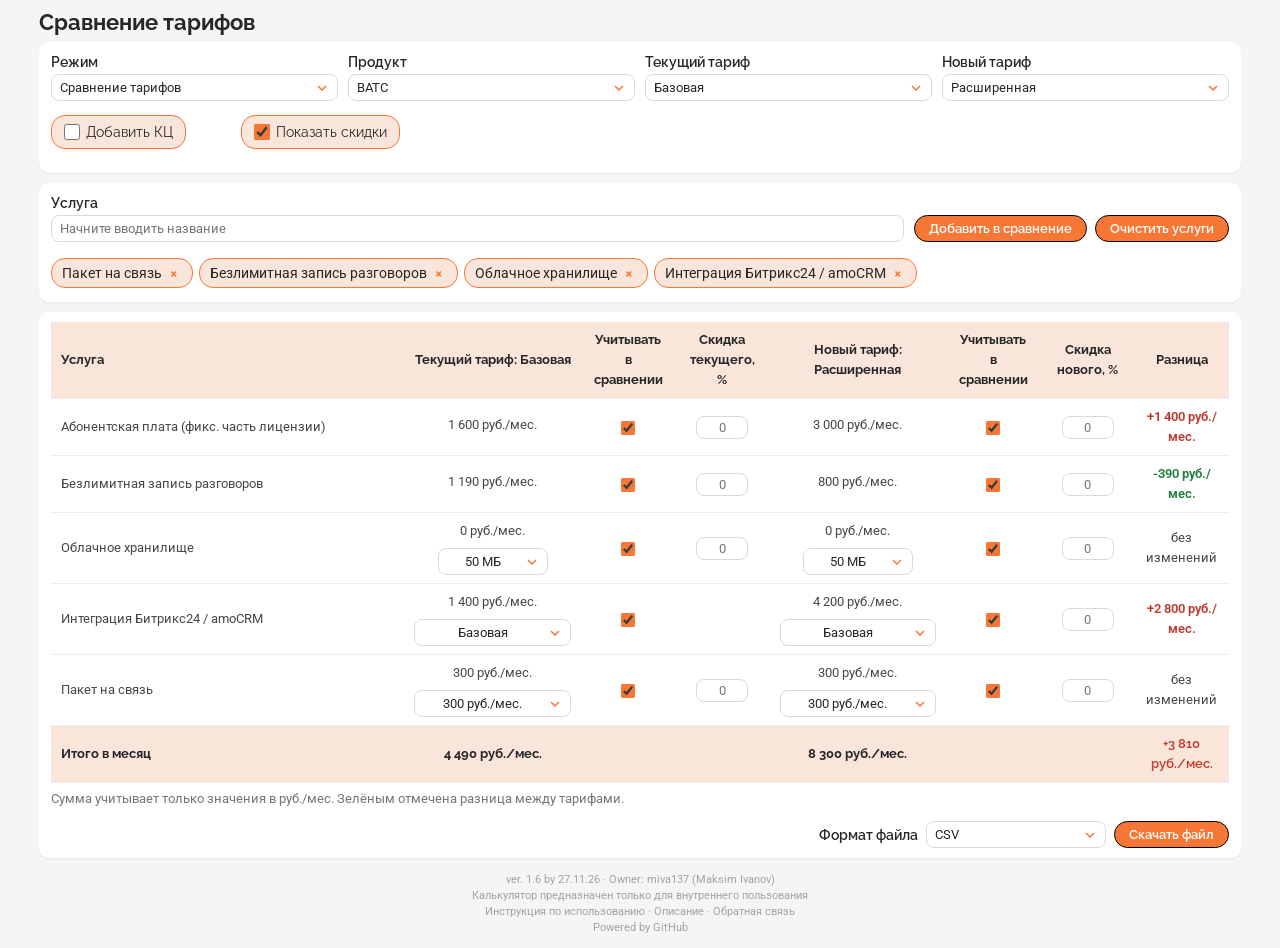
<file: index.html>
<!DOCTYPE html>
<html lang="ru">
<head>
  <meta charset="UTF-8">
  <meta name="viewport" content="width=device-width, initial-scale=1">
  <meta http-equiv="refresh" content="0; url=tariff-compare.html">
  <title>Калькулятор тарифов Манго Телеком</title>
  <link rel="icon" type="image/jpeg" href="image/MangoCalc.jpg">
  <link rel="shortcut icon" type="image/jpeg" href="image/MangoCalc.jpg">
  <link rel="canonical" href="tariff-compare.html">
  <script>window.location.replace("tariff-compare.html");</script>
</head>
<body>
  <p><a href="tariff-compare.html">Открыть калькулятор тарифов</a></p>
</body>
</html>
</file>
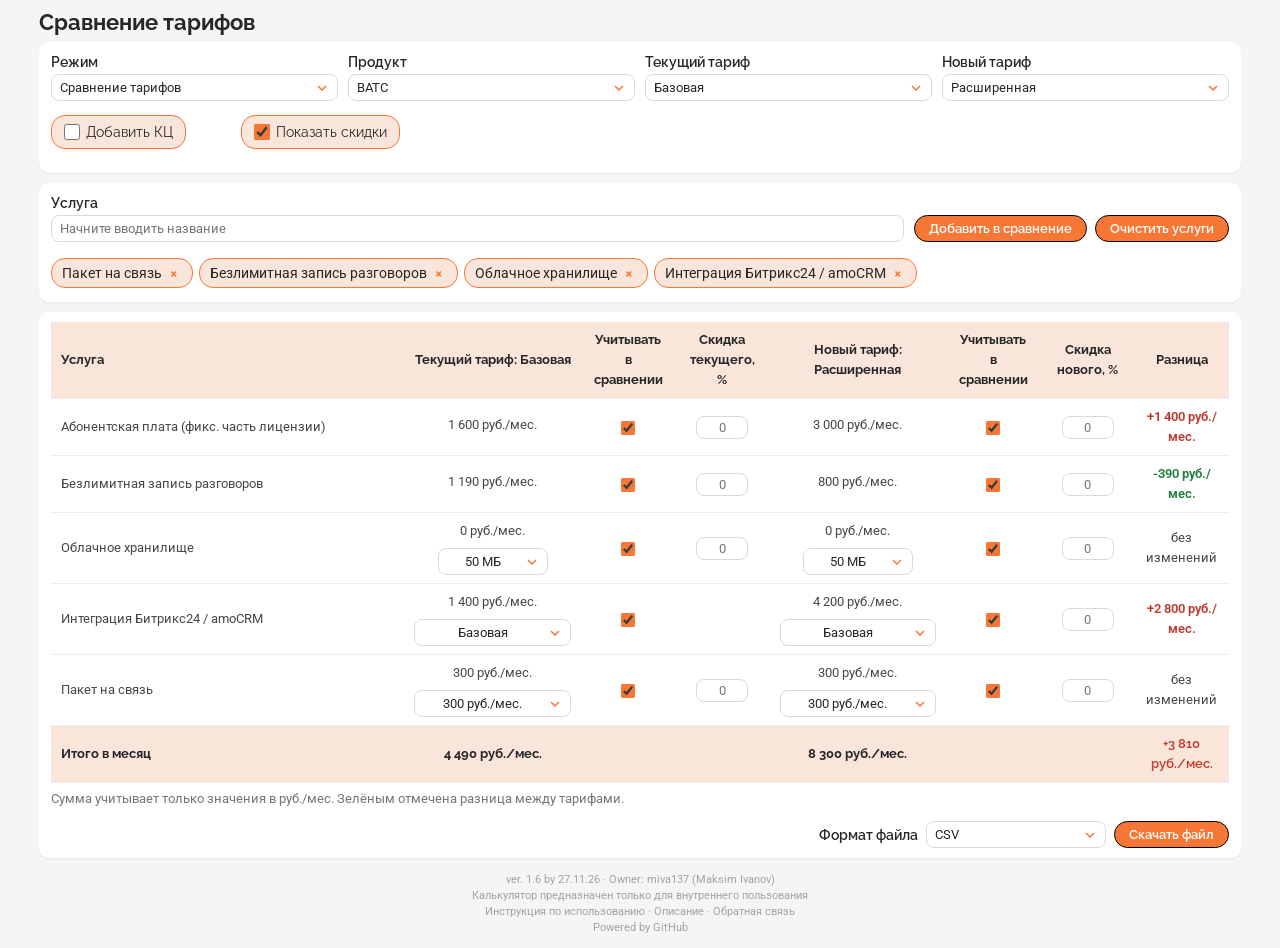
<file: html/index.html>
<!DOCTYPE html>
<html lang="ru">
<head>
  <meta charset="UTF-8">
  <meta name="viewport" content="width=device-width, initial-scale=1">
  <meta http-equiv="refresh" content="0; url=tariff-compare.html">
  <title>Калькулятор тарифов Манго Телеком</title>
  <link rel="icon" type="image/jpeg" href="../image/MangoCalc.jpg">
  <link rel="shortcut icon" type="image/jpeg" href="../image/MangoCalc.jpg">
  <link rel="canonical" href="tariff-compare.html">
  <script>window.location.replace("tariff-compare.html");</script>
</head>
<body>
  <p><a href="tariff-compare.html">Открыть калькулятор тарифов</a></p>
</body>
</html>
</file>
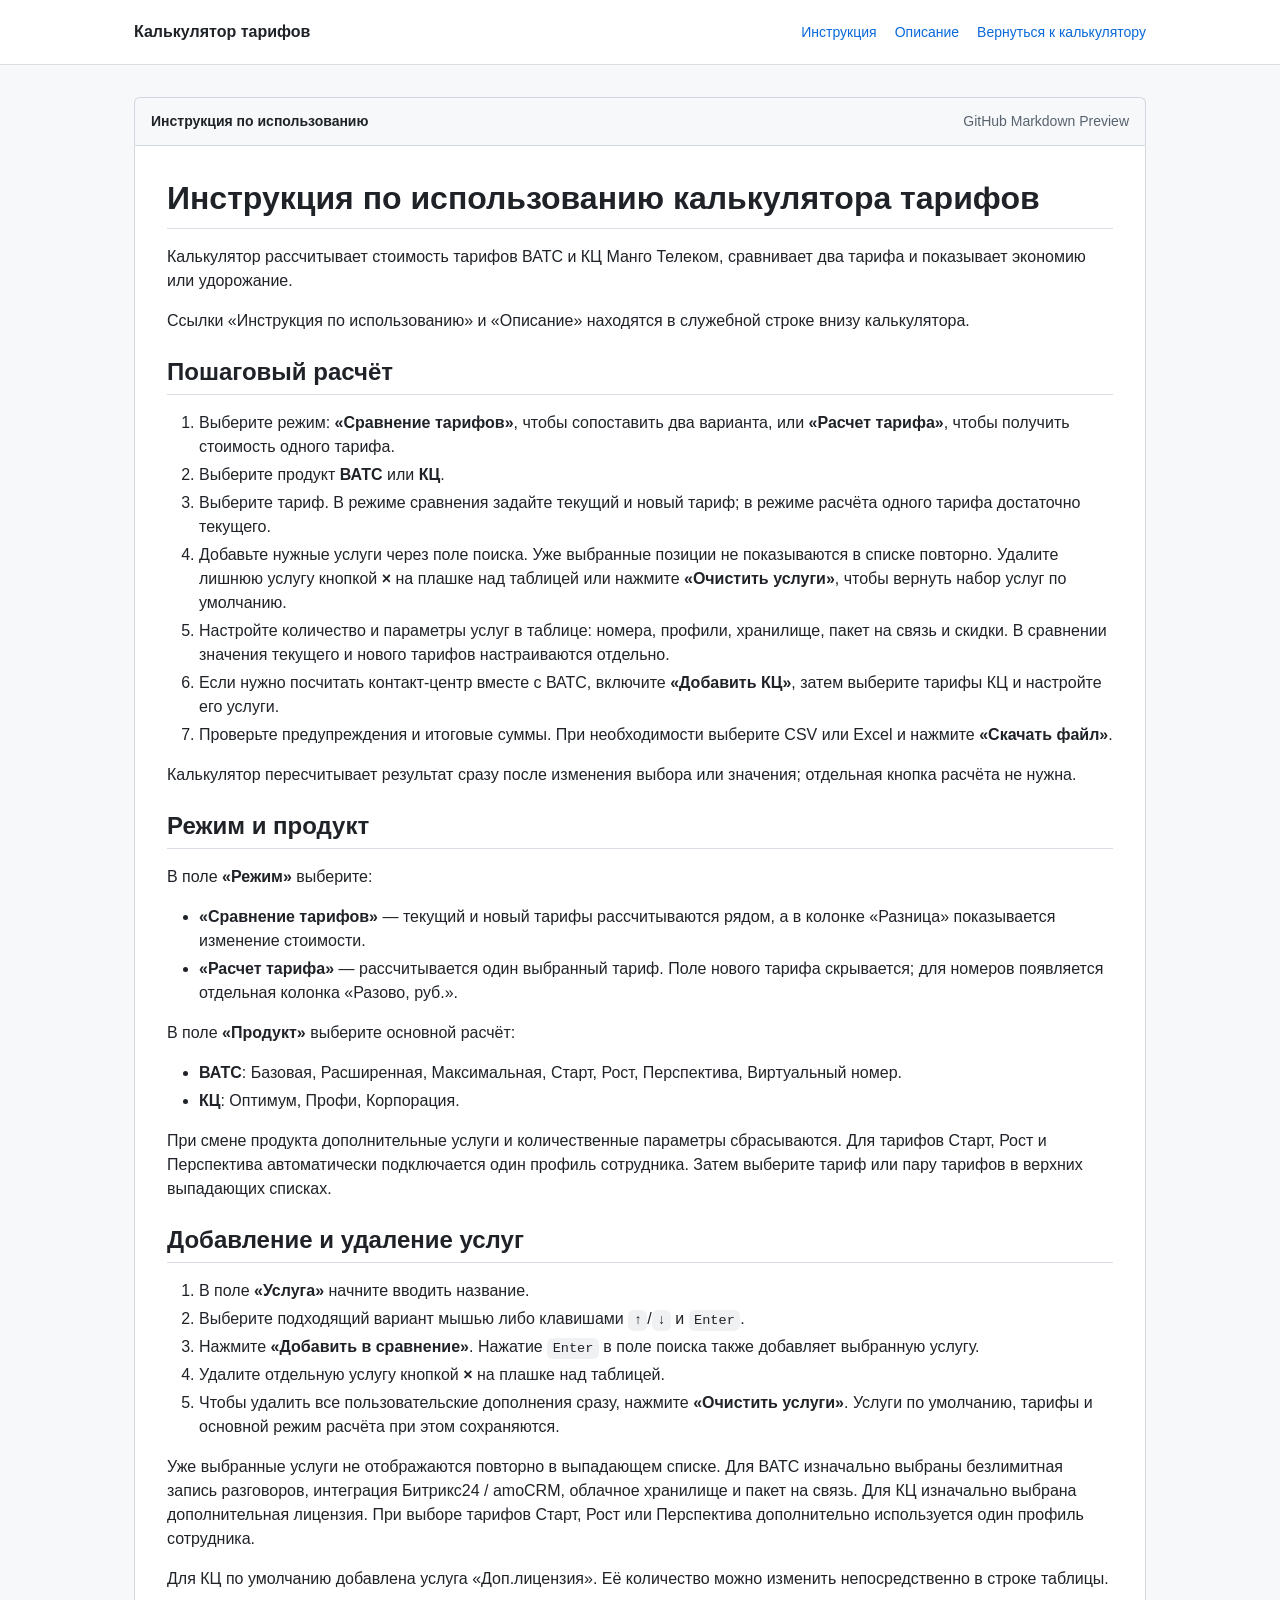
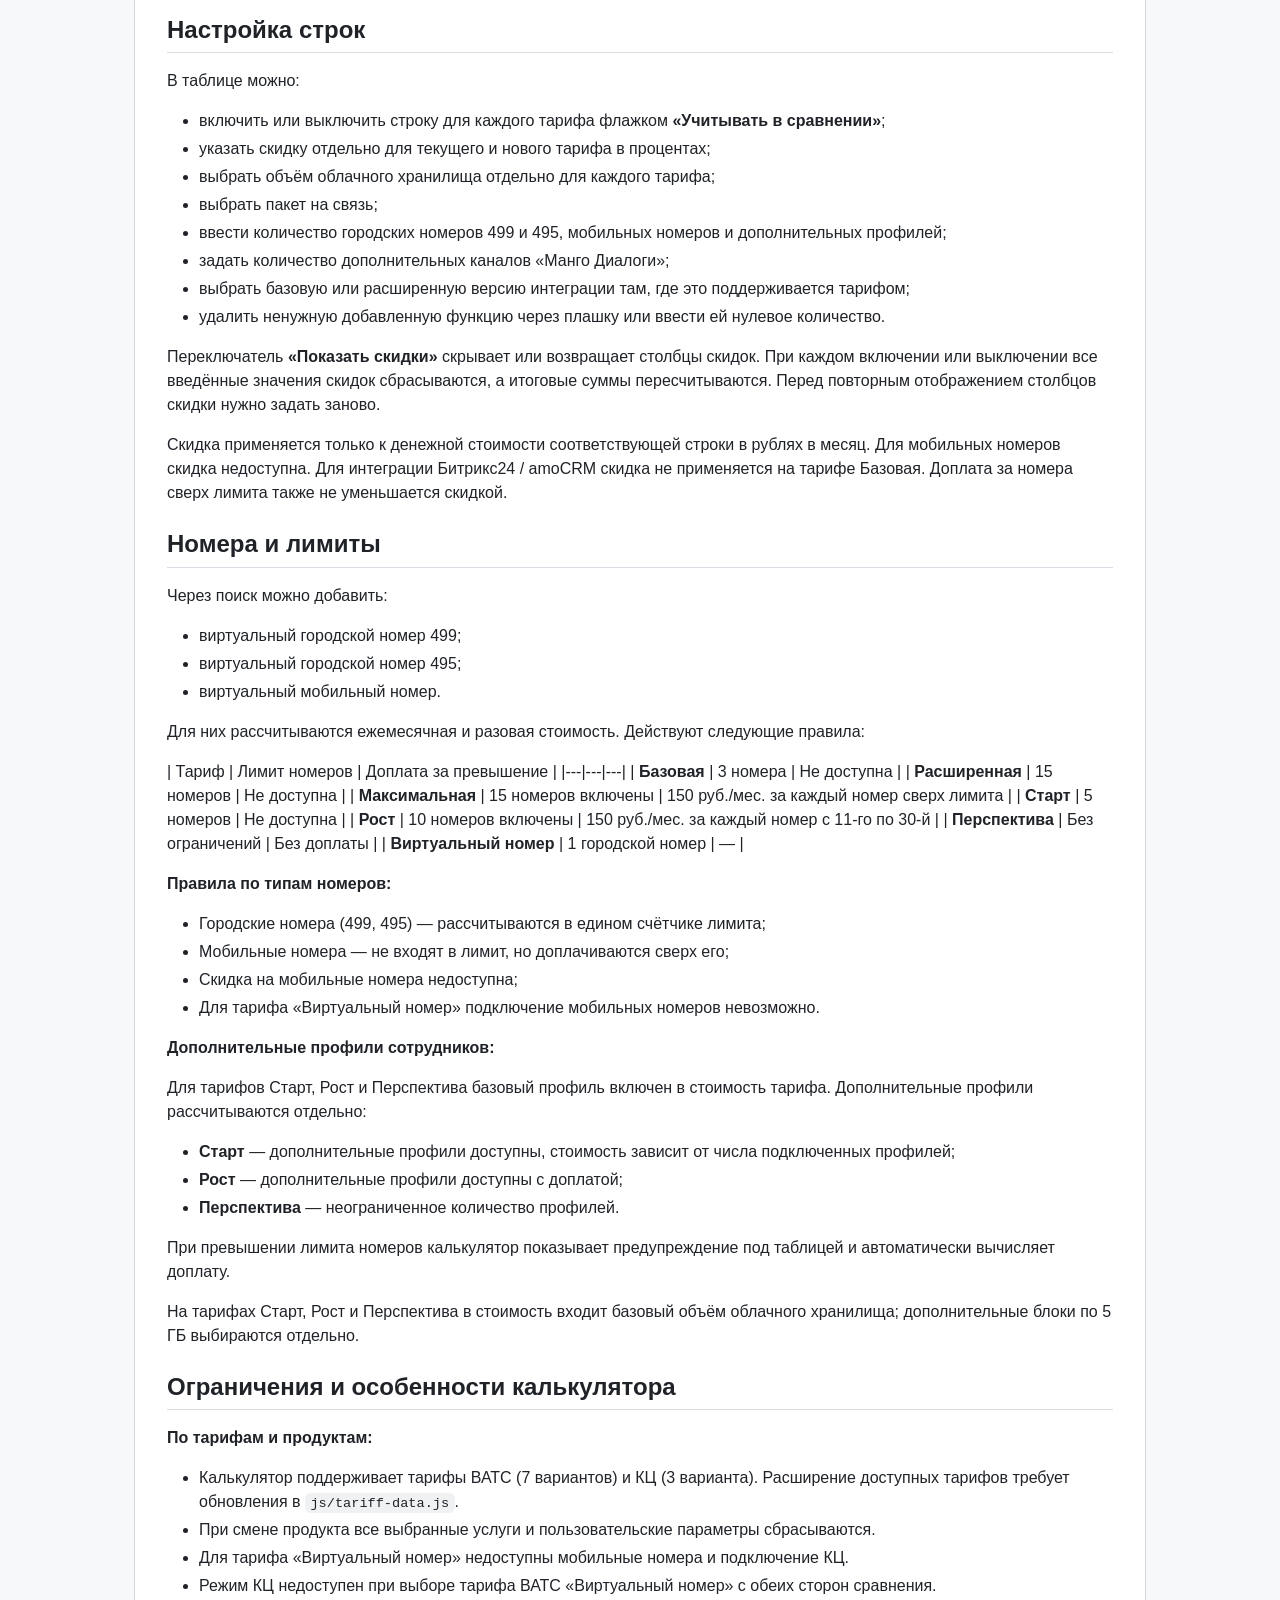
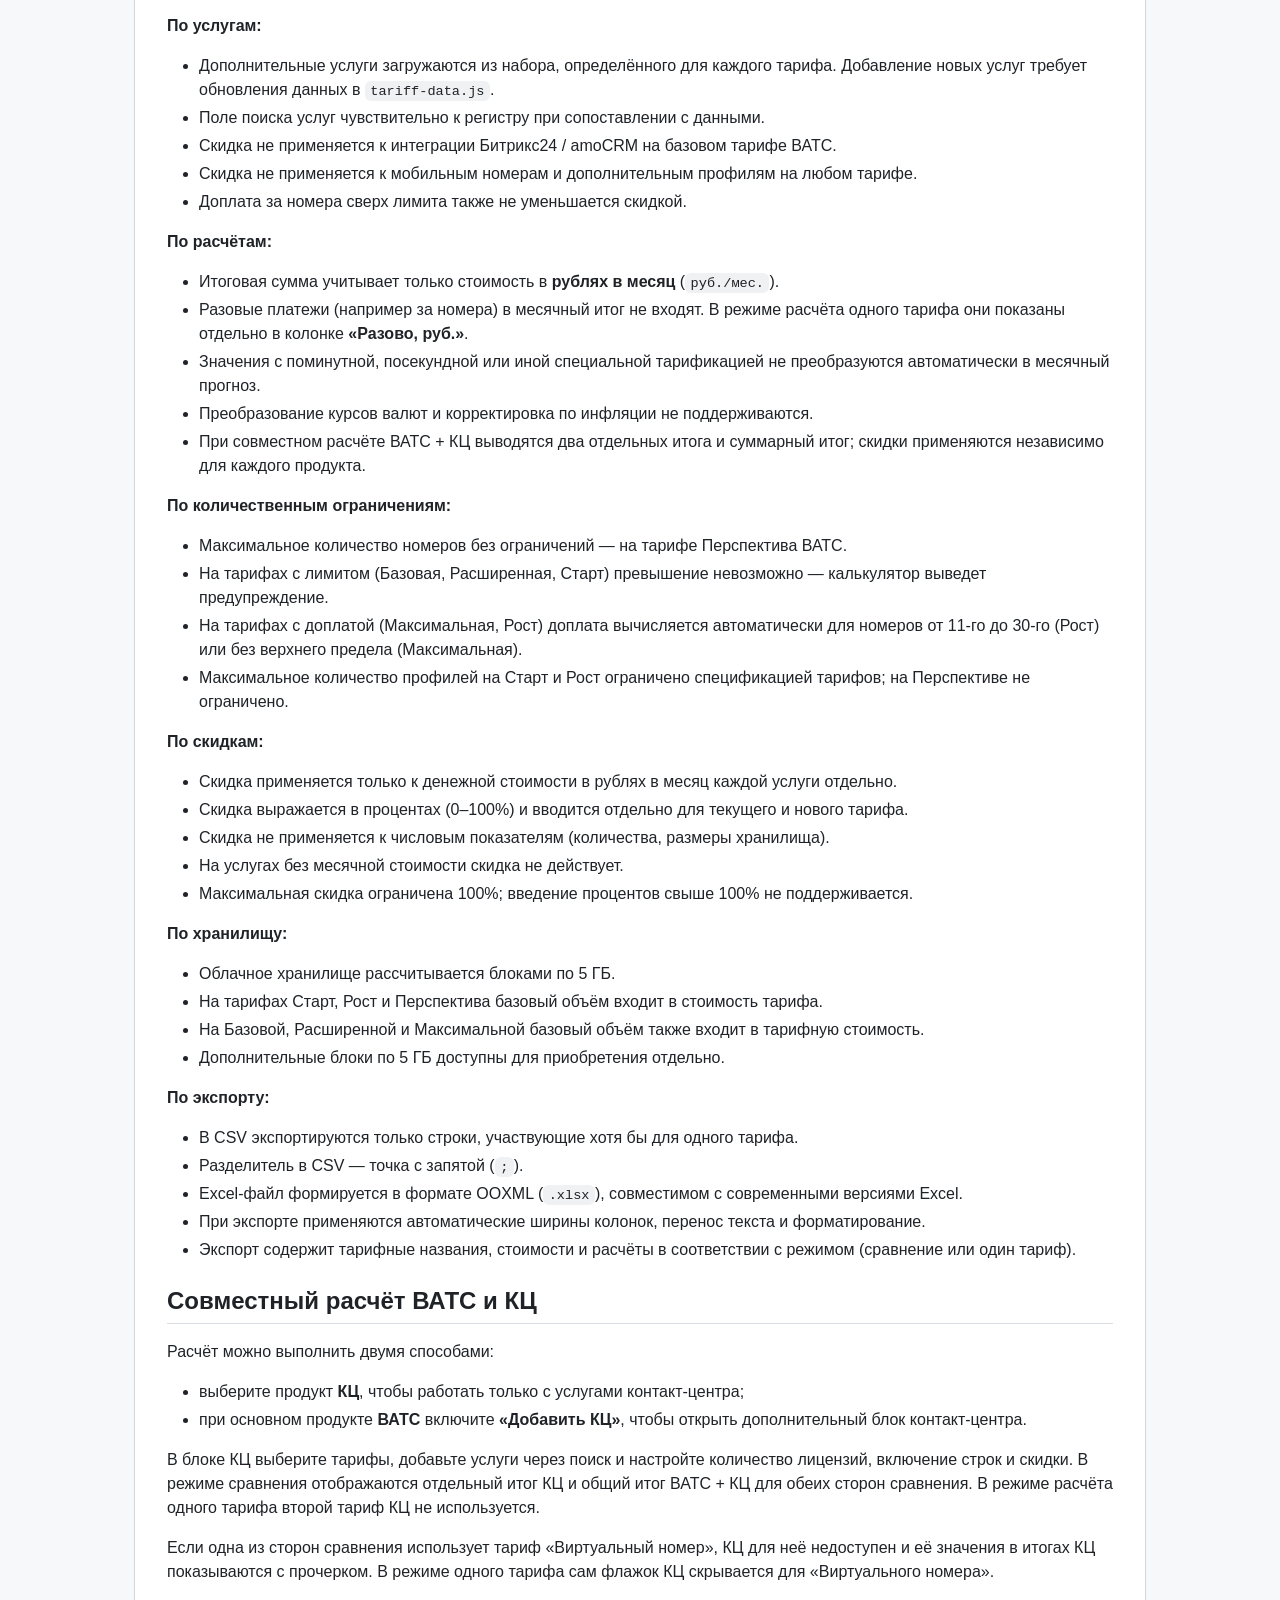
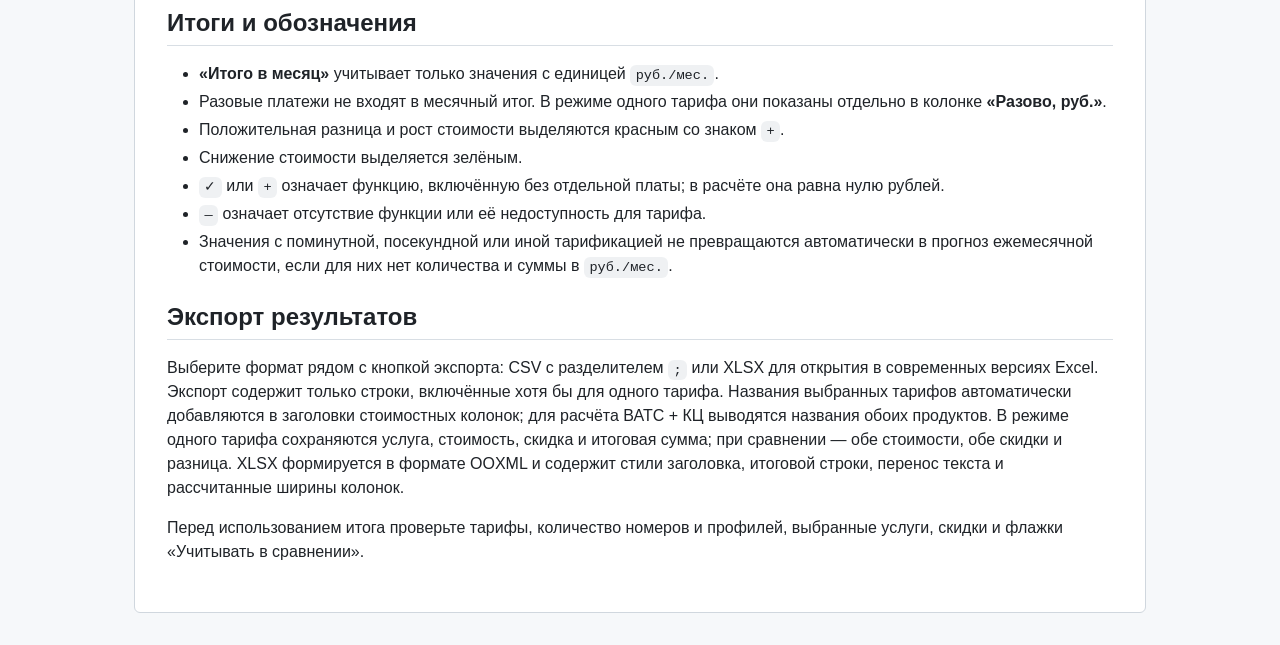
<file: documentation.html>
<!DOCTYPE html>
<html lang="ru">
<head>
  <meta charset="UTF-8">
  <meta name="viewport" content="width=device-width, initial-scale=1">
  <meta http-equiv="Cache-Control" content="no-cache, no-store, must-revalidate">
  <title>Документация</title>
  <link rel="icon" type="image/jpeg" href="image/MangoCalc.jpg">
  <link rel="stylesheet" href="css/github-docs.css?v=20261127">
</head>
<body>
  <header class="docs-header">
    <div class="docs-header-inner">
      <a class="docs-brand" href="tariff-compare.html">Калькулятор тарифов</a>
      <nav class="docs-nav" aria-label="Навигация по документации">
        <a href="documentation.html?doc=usage">Инструкция</a>
        <a href="documentation.html?doc=description">Описание</a>
        <a href="tariff-compare.html">Вернуться к калькулятору</a>
      </nav>
    </div>
  </header>

  <main>
    <div class="docs-toolbar">
      <strong id="page-title">Документация</strong>
      <span>GitHub Markdown Preview</span>
    </div>
    <article id="markdown-content" class="markdown-body">
      <p class="loading">Загрузка документа…</p>
    </article>
  </main>

  <script src="js/markdown-renderer.js?v=20261127"></script>
</body>
</html>
</file>
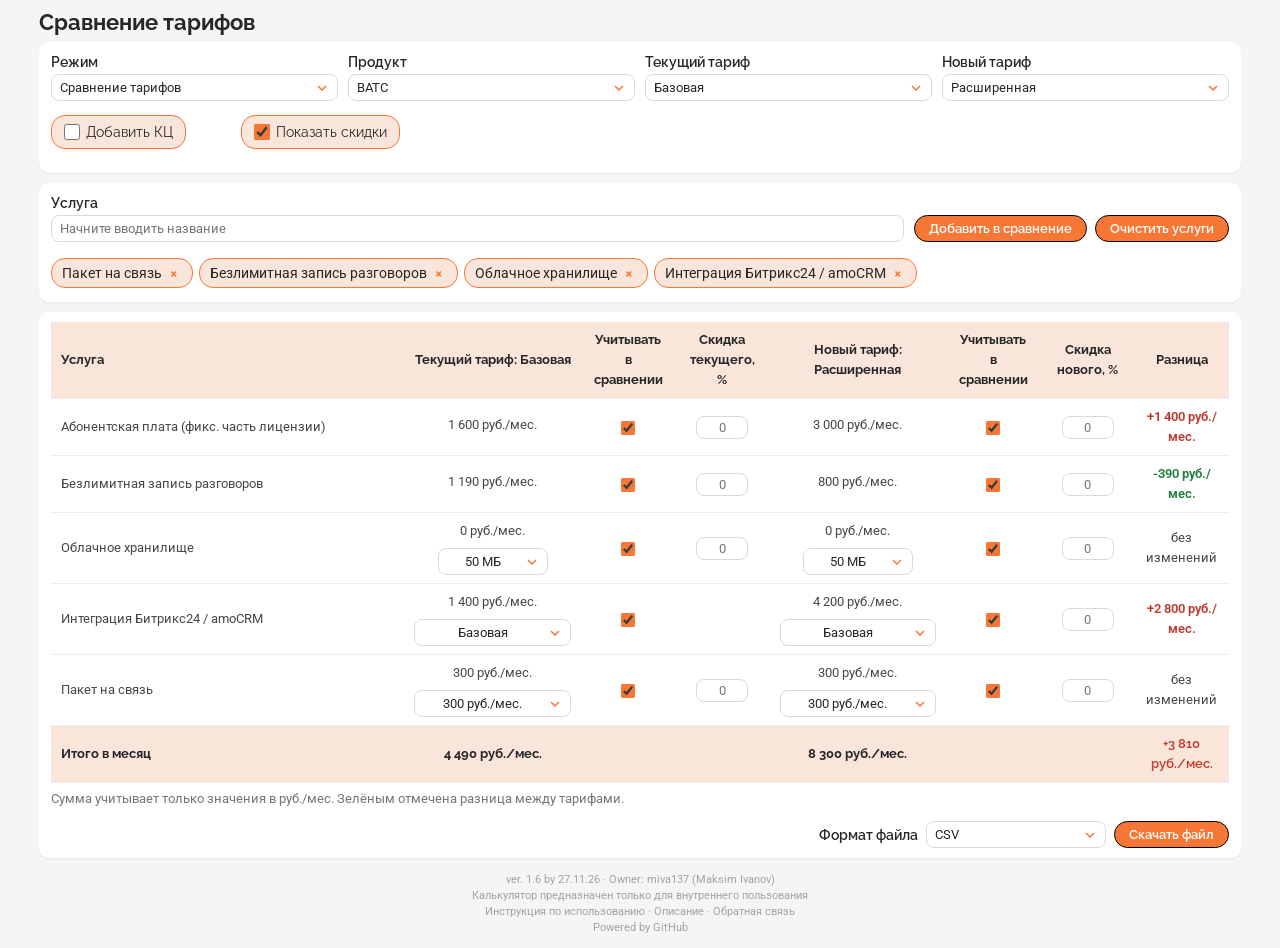
<file: tariff-compare.html>
<!DOCTYPE html>
<html lang="ru">

<head>
  <meta charset="UTF-8">
  <meta name="viewport" content="width=device-width, initial-scale=1">
  <meta http-equiv="Cache-Control" content="no-cache, no-store, must-revalidate">
  <meta http-equiv="Pragma" content="no-cache">
  <meta http-equiv="Expires" content="0">
  <title>Сравнение тарифов</title>
  <link rel="icon" type="image/jpeg" href="image/MangoCalc.jpg">
  <link rel="shortcut icon" type="image/jpeg" href="image/MangoCalc.jpg">
  <!-- Подключение шрифтов Raleway и Roboto и стилей страницы -->
  <link rel="preconnect" href="https://fonts.googleapis.com">
  <link rel="preconnect" href="https://fonts.gstatic.com" crossorigin>
  <link href="https://fonts.googleapis.com/css2?family=Raleway:wght@600;700&family=Roboto:wght@400;500;700&display=swap"
    rel="stylesheet">
  <link rel="stylesheet" href="css/styles.css?v=20261125-11">
</head>

<body>
  <h1>Сравнение тарифов</h1>

  <!-- Выбор продукта, текущего и нового тарифа; флажок показа блока КЦ -->
  <div class="card">
    <!-- Выпадающие списки -->
    <div class="row">
      <div class="field">
        <label for="mode">Режим</label>
        <select id="mode">
          <option value="compare">Сравнение тарифов</option>
          <option value="cost">Расчет тарифа</option>
        </select>
      </div>
      <div class="field">
        <label for="product">Продукт</label>
        <select id="product">
          <option value="vats">ВАТС</option>
          <option value="kc">КЦ</option>
        </select>
      </div>
      <div class="field">
        <label for="current" id="currentLabel">Текущий тариф</label>
        <select id="current"></select>
      </div>
      <div class="field" id="targetField">
        <label for="target">Новый тариф</label>
        <select id="target"></select>
      </div>
    </div>
    <!-- Чекбоксы выровнены по левому краю -->
    <div class="row">
      <div class="field" id="kcToggle" style="flex: 0 0 auto;">
        <label class="checkbox-chip"><input type="checkbox" id="addKc"> Добавить КЦ</label>
      </div>
      <div class="field" style="flex: 0 0 auto;">
        <label class="checkbox-chip"><input type="checkbox" id="showDiscounts" checked> Показать скидки</label>
      </div>
    </div>
  </div>

  <!-- Поиск функции ВАТС с подсказками и список добавленных функций -->
  <div class="card">
    <div class="row">
      <div class="field">
        <label for="feature">Услуга</label>
        <div class="suggest">
          <input class="qty" type="text" id="feature" autocomplete="off" placeholder="Начните вводить название">
          <ul id="suggestList" class="suggest-list"></ul>
        </div>
      </div>
      <div class="field service-actions" style="flex: 0 0 auto; align-self: flex-end;">
        <button id="add" type="button">Добавить в сравнение</button>
        <button id="clearServices" type="button">Очистить услуги</button>
      </div>
    </div>
    <ul id="chips"></ul>
  </div>

  <!-- Основная таблица сравнения ВАТС с итогами внизу -->
  <div class="card">
    <table>
      <thead>
        <tr>
          <th>Услуга</th>
          <th id="colCur"></th>
          <th>Учитывать в сравнении</th>
          <th>Скидка текущего, %</th>
          <th id="colTgt"></th>
          <th>Учитывать в сравнении</th>
          <th>Скидка нового, %</th>
          <th>Разница</th>
          <th class="once-col" id="onceHeader">Разово: текущий → новый (разница), руб.</th>
        </tr>
      </thead>
      <tbody id="body"></tbody>
      <tfoot id="foot"></tfoot>
    </table>
    <div class="note cmp-only">Сумма учитывает только значения в руб./мес. Зелёным отмечена разница между тарифами.
    </div>
    <div class="note warn" id="numbersWarn"></div>
    <div id="mainExportHost">
      <div class="export-controls" id="exportControls">
        <label for="exportFormat">Формат файла</label>
        <select id="exportFormat">
          <option value="csv">CSV</option>
          <option value="xlsx">Excel (.xlsx)</option>
        </select>
        <button id="exportResults" type="button">Скачать файл</button>
      </div>
    </div>
  </div>

  <!-- Блок КЦ: скрыт по умолчанию, открывается флажком «Добавить КЦ» -->
  <div class="card" id="kcCard" hidden>
    <h2 style="font-family: Raleway, Arial, sans-serif; font-size: 20px; color: var(--text-dark); margin: 0 0 12px;">
      Контакт-центр (КЦ)</h2>
    <div class="row">
      <div class="field">
        <label for="kcCurrent">Текущий тариф КЦ</label>
        <select id="kcCurrent"></select>
      </div>
      <div class="field" id="kcTargetField">
        <label for="kcTarget">Новый тариф КЦ</label>
        <select id="kcTarget"></select>
      </div>
    </div>
    <!-- Выбор услуги КЦ с подсказками и кнопка добавления -->
    <div class="row" style="margin-top: 16px;">
      <div class="field">
        <label for="kcFeature">Услуги КЦ</label>
        <div class="suggest">
          <input class="qty" type="text" id="kcFeature" autocomplete="off" placeholder="Начните вводить название">
          <ul id="kcSuggestList" class="suggest-list"></ul>
        </div>
      </div>
      <div class="field service-actions" style="flex: 0 0 auto; align-self: flex-end;">
        <button id="kcAdd" type="button">Добавить в сравнение</button>
        <button id="kcClearServices" type="button">Очистить услуги</button>
      </div>
    </div>
    <!-- Выбранные услуги КЦ; ниже таблица сравнения КЦ с итогами -->
    <ul id="kcChips"></ul>
    <table>
      <thead>
        <tr>
          <th>Функция</th>
          <th id="kcColCur"></th>
          <th>Учитывать в сравнении</th>
          <th>Скидка текущего, %</th>
          <th id="kcColTgt"></th>
          <th>Учитывать в сравнении</th>
          <th>Скидка нового, %</th>
          <th>Разница</th>
        </tr>
      </thead>
      <tbody id="kcBody"></tbody>
      <tfoot id="kcFoot"></tfoot>
    </table>
    <div id="kcExportHost"></div>
  </div>

  <footer class="page-footer">
    <div>ver. 1.6 by 27.11.26 · Owner: miva137 (Maksim Ivanov)</div>
    <div>Калькулятор предназначен только для внутреннего пользования</div>
    <div>
      <a target="_blank" href="documentation.html?doc=usage">Инструкция по использованию</a> ·
      <a target="_blank" href="documentation.html?doc=description">Описание</a> ·
      <a href="mailto:m.ivanov@mangotele.com?subject=%D0%BE%D0%B1%D1%80%D0%B0%D1%82%D0%BD%D0%B0%D1%8F%20%D1%81%D0%B2%D1%8F%D0%B7%D1%8C%20%D0%BF%D0%BE%20%D0%BA%D0%B0%D0%BB%D1%8C%D0%BA%D1%83%D0%BB%D1%8F%D1%82%D0%BE%D1%80%D1%83">Обратная связь</a>
    </div>
    <div>Powered by GitHub</div>
  </footer>

  <!-- Логика калькулятора: данные, вспомогательные функции, расчёт и отрисовка -->
  <script src="js/tariff-data.js?v=20261121"></script>
  <script src="js/tariff-helpers.js?v=20261125"></script>
  <script src="js/tariff-calculations.js?v=20261125-2"></script>
  <script src="js/script.js?v=20261125-11"></script>
</body>

</html>
</file>
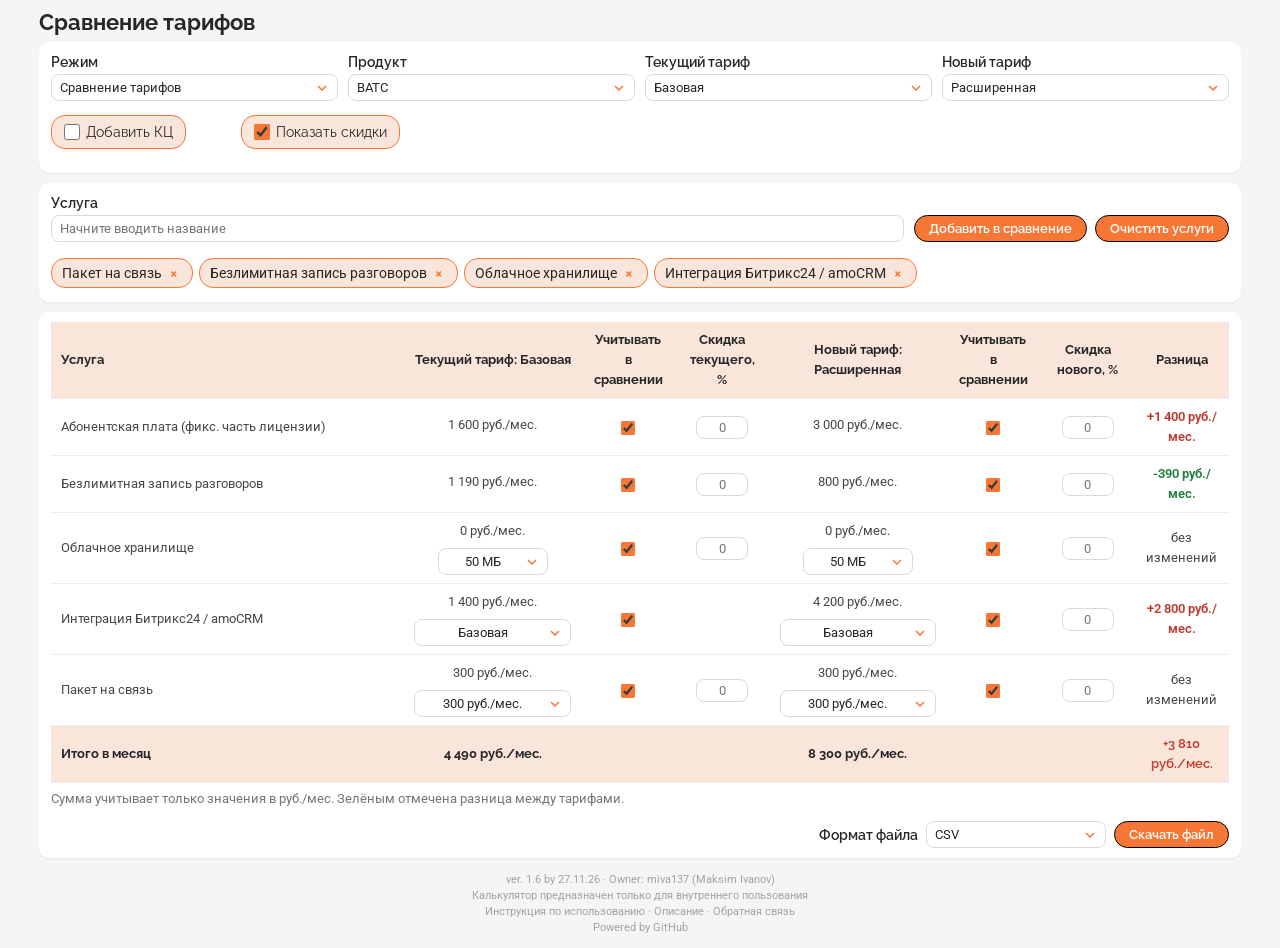
<file: html/tariff-compare.html>
<!DOCTYPE html>
<html lang="ru">

<head>
  <meta charset="UTF-8">
  <meta name="viewport" content="width=device-width, initial-scale=1">
  <meta http-equiv="Cache-Control" content="no-cache, no-store, must-revalidate">
  <meta http-equiv="Pragma" content="no-cache">
  <meta http-equiv="Expires" content="0">
  <title>Сравнение тарифов</title>
  <link rel="icon" type="image/jpeg" href="../image/MangoCalc.jpg">
  <link rel="shortcut icon" type="image/jpeg" href="../image/MangoCalc.jpg">
  <!-- Подключение шрифтов Raleway и Roboto и стилей страницы -->
  <link rel="preconnect" href="https://fonts.googleapis.com">
  <link rel="preconnect" href="https://fonts.gstatic.com" crossorigin>
  <link href="https://fonts.googleapis.com/css2?family=Raleway:wght@600;700&family=Roboto:wght@400;500;700&display=swap"
    rel="stylesheet">
  <link rel="stylesheet" href="../css/styles.css?v=20261125-11">
</head>

<body>
  <h1>Сравнение тарифов</h1>

  <!-- Выбор продукта, текущего и нового тарифа; флажок показа блока КЦ -->
  <div class="card">
    <!-- Выпадающие списки -->
    <div class="row">
      <div class="field">
        <label for="mode">Режим</label>
        <select id="mode">
          <option value="compare">Сравнение тарифов</option>
          <option value="cost">Расчет тарифа</option>
        </select>
      </div>
      <div class="field">
        <label for="product">Продукт</label>
        <select id="product">
          <option value="vats">ВАТС</option>
          <option value="kc">КЦ</option>
        </select>
      </div>
      <div class="field">
        <label for="current" id="currentLabel">Текущий тариф</label>
        <select id="current"></select>
      </div>
      <div class="field" id="targetField">
        <label for="target">Новый тариф</label>
        <select id="target"></select>
      </div>
    </div>
    <!-- Чекбоксы выровнены по левому краю -->
    <div class="row">
      <div class="field" id="kcToggle" style="flex: 0 0 auto;">
        <label class="checkbox-chip"><input type="checkbox" id="addKc"> Добавить КЦ</label>
      </div>
      <div class="field" style="flex: 0 0 auto;">
        <label class="checkbox-chip"><input type="checkbox" id="showDiscounts" checked> Показать скидки</label>
      </div>
    </div>
  </div>

  <!-- Поиск функции ВАТС с подсказками и список добавленных функций -->
  <div class="card">
    <div class="row">
      <div class="field">
        <label for="feature">Услуга</label>
        <div class="suggest">
          <input class="qty" type="text" id="feature" autocomplete="off" placeholder="Начните вводить название">
          <ul id="suggestList" class="suggest-list"></ul>
        </div>
      </div>
      <div class="field service-actions" style="flex: 0 0 auto; align-self: flex-end;">
        <button id="add" type="button">Добавить в сравнение</button>
        <button id="clearServices" type="button">Очистить услуги</button>
      </div>
    </div>
    <ul id="chips"></ul>
  </div>

  <!-- Основная таблица сравнения ВАТС с итогами внизу -->
  <div class="card">
    <table>
      <thead>
        <tr>
          <th>Услуга</th>
          <th id="colCur"></th>
          <th>Учитывать в сравнении</th>
          <th>Скидка текущего, %</th>
          <th id="colTgt"></th>
          <th>Учитывать в сравнении</th>
          <th>Скидка нового, %</th>
          <th>Разница</th>
          <th class="once-col" id="onceHeader">Разово: текущий → новый (разница), руб.</th>
        </tr>
      </thead>
      <tbody id="body"></tbody>
      <tfoot id="foot"></tfoot>
    </table>
    <div class="note cmp-only">Сумма учитывает только значения в руб./мес. Зелёным отмечена разница между тарифами.
    </div>
    <div class="note warn" id="numbersWarn"></div>
    <div id="mainExportHost">
      <div class="export-controls" id="exportControls">
        <label for="exportFormat">Формат файла</label>
        <select id="exportFormat">
          <option value="csv">CSV</option>
          <option value="xlsx">Excel (.xlsx)</option>
        </select>
        <button id="exportResults" type="button">Скачать файл</button>
      </div>
    </div>
  </div>

  <!-- Блок КЦ: скрыт по умолчанию, открывается флажком «Добавить КЦ» -->
  <div class="card" id="kcCard" hidden>
    <h2 style="font-family: Raleway, Arial, sans-serif; font-size: 20px; color: var(--text-dark); margin: 0 0 12px;">
      Контакт-центр (КЦ)</h2>
    <div class="row">
      <div class="field">
        <label for="kcCurrent">Текущий тариф КЦ</label>
        <select id="kcCurrent"></select>
      </div>
      <div class="field" id="kcTargetField">
        <label for="kcTarget">Новый тариф КЦ</label>
        <select id="kcTarget"></select>
      </div>
    </div>
    <!-- Выбор услуги КЦ с подсказками и кнопка добавления -->
    <div class="row" style="margin-top: 16px;">
      <div class="field">
        <label for="kcFeature">Услуги КЦ</label>
        <div class="suggest">
          <input class="qty" type="text" id="kcFeature" autocomplete="off" placeholder="Начните вводить название">
          <ul id="kcSuggestList" class="suggest-list"></ul>
        </div>
      </div>
      <div class="field service-actions" style="flex: 0 0 auto; align-self: flex-end;">
        <button id="kcAdd" type="button">Добавить в сравнение</button>
        <button id="kcClearServices" type="button">Очистить услуги</button>
      </div>
    </div>
    <!-- Выбранные услуги КЦ; ниже таблица сравнения КЦ с итогами -->
    <ul id="kcChips"></ul>
    <table>
      <thead>
        <tr>
          <th>Функция</th>
          <th id="kcColCur"></th>
          <th>Учитывать в сравнении</th>
          <th>Скидка текущего, %</th>
          <th id="kcColTgt"></th>
          <th>Учитывать в сравнении</th>
          <th>Скидка нового, %</th>
          <th>Разница</th>
        </tr>
      </thead>
      <tbody id="kcBody"></tbody>
      <tfoot id="kcFoot"></tfoot>
    </table>
    <div id="kcExportHost"></div>
  </div>

  <footer class="page-footer">
    <div>ver. 1.6 by 27.11.26 · Owner: miva137 (Maksim Ivanov)</div>
    <div>Калькулятор предназначен только для внутреннего пользования</div>
    <div>
      <a target="_blank" href="documentation.html?doc=usage">Инструкция по использованию</a> ·
      <a target="_blank" href="documentation.html?doc=description">Описание</a> ·
      <a href="mailto:m.ivanov@mangotele.com?subject=%D0%BE%D0%B1%D1%80%D0%B0%D1%82%D0%BD%D0%B0%D1%8F%20%D1%81%D0%B2%D1%8F%D0%B7%D1%8C%20%D0%BF%D0%BE%20%D0%BA%D0%B0%D0%BB%D1%8C%D0%BA%D1%83%D0%BB%D1%8F%D1%82%D0%BE%D1%80%D1%83">Обратная связь</a>
    </div>
    <div>Powered by GitHub</div>
  </footer>

  <!-- Логика калькулятора: данные, вспомогательные функции, расчёт и отрисовка -->
  <script src="../js/tariff-data.js?v=20261121"></script>
  <script src="../js/tariff-helpers.js?v=20261125"></script>
  <script src="../js/tariff-calculations.js?v=20261125-2"></script>
  <script src="../js/script.js?v=20261125-11"></script>
</body>

</html>
</file>
<file: css/github-docs.css>
:root {
  color-scheme: light;
  --page-bg: #f6f8fa;
  --content-bg: #fff;
  --border: #d0d7de;
  --muted-border: #d8dee4;
  --text: #1f2328;
  --muted: #59636e;
  --link: #0969da;
  --code-bg: rgba(175, 184, 193, 0.2);
  --pre-bg: #f6f8fa;
}

* {
  box-sizing: border-box;
}

body {
  margin: 0;
  min-height: 100vh;
  background: var(--page-bg);
  color: var(--text);
  font: 16px/1.5 -apple-system, BlinkMacSystemFont, "Segoe UI", sans-serif;
}

.docs-header {
  border-bottom: 1px solid var(--muted-border);
  background: var(--content-bg);
}

.docs-header-inner {
  display: flex;
  align-items: center;
  justify-content: space-between;
  gap: 20px;
  width: min(1012px, calc(100% - 32px));
  min-height: 64px;
  margin: 0 auto;
}

.docs-brand {
  color: var(--text);
  font-weight: 600;
  text-decoration: none;
}

.docs-nav {
  display: flex;
  flex-wrap: wrap;
  gap: 8px 18px;
}

.docs-nav a {
  color: var(--link);
  font-size: 14px;
  text-decoration: none;
}

.docs-nav a:hover {
  text-decoration: underline;
}

main {
  width: min(1012px, calc(100% - 32px));
  margin: 32px auto;
}

.docs-toolbar {
  display: flex;
  align-items: center;
  justify-content: space-between;
  min-height: 48px;
  padding: 0 16px;
  border: 1px solid var(--border);
  border-bottom: 0;
  border-radius: 6px 6px 0 0;
  background: var(--page-bg);
  color: var(--muted);
  font-size: 14px;
}

.docs-toolbar strong {
  color: var(--text);
}

.markdown-body {
  padding: 32px;
  border: 1px solid var(--border);
  border-radius: 0 0 6px 6px;
  background: var(--content-bg);
  overflow-wrap: anywhere;
}

.markdown-body > :first-child {
  margin-top: 0;
}

.markdown-body h1,
.markdown-body h2,
.markdown-body h3 {
  margin: 24px 0 16px;
  font-weight: 600;
  line-height: 1.25;
  border-bottom: 1px solid var(--muted-border);
}

.markdown-body h1 {
  padding-bottom: 0.3em;
  font-size: 2em;
}

.markdown-body h2 {
  padding-bottom: 0.3em;
  font-size: 1.5em;
}

.markdown-body h3 {
  font-size: 1.25em;
  border-bottom: 0;
}

.markdown-body p,
.markdown-body ul,
.markdown-body ol,
.markdown-body pre {
  margin: 0 0 16px;
}

.markdown-body ul,
.markdown-body ol {
  padding-left: 2em;
}

.markdown-body li + li {
  margin-top: 0.25em;
}

.markdown-body a {
  color: var(--link);
  text-decoration: none;
}

.markdown-body a:hover {
  text-decoration: underline;
}

.markdown-body code {
  padding: 0.2em 0.4em;
  border-radius: 6px;
  background: var(--code-bg);
  font: 85% ui-monospace, SFMono-Regular, Consolas, monospace;
}

.markdown-body pre {
  padding: 16px;
  border-radius: 6px;
  background: var(--pre-bg);
  overflow: auto;
  line-height: 1.45;
}

.markdown-body pre code {
  padding: 0;
  background: transparent;
  font-size: 85%;
}

.loading,
.error {
  color: var(--muted);
}

@media (max-width: 640px) {
  .docs-header-inner {
    align-items: flex-start;
    flex-direction: column;
    padding: 14px 0;
  }

  main {
    margin: 16px auto;
  }

  .markdown-body {
    padding: 20px 16px;
  }
}
</file>
<file: css/styles.css>
/* Цвета бренда Манго Телеком, используются через var(--имя) */
:root {
  --orange: #f77736;
  --orange-soft: #fae5da;
  --text-dark: #272727;
  --text-body: #474747;
  --bg: #f5f5f5;
  --green: #1b7f3b;
}
/* Общий шрифт, отступы и фон страницы */
body {
  font:
    14px/20px Roboto,
    Arial,
    "Helvetica Neue",
    sans-serif;
  margin: 12px auto;
  width: 1250px;
  padding: 0 24px;
  box-sizing: border-box;
  background: var(--bg);
  color: var(--text-body);
}
/* Заголовок страницы */
h1 {
  font-family: Raleway, Arial, sans-serif;
  font-size: 22px;
  font-weight: 700;
  color: var(--text-dark);
  margin: 0 0 10px;
}
/* Белая карточка-блок с тенью, группирует связанные элементы */
.card {
  background: #fff;
  border-radius: 10px;
  padding: 10px 12px;
  margin-bottom: 10px;
  box-shadow: 0 1px 2px rgba(0, 0, 0, 0.07);
}
/* Горизонтальная строка полей, переносится на новую строку при нехватке места */
.row {
  display: flex;
  gap: 16px;
  flex-wrap: wrap;
  gap: 10px;
  margin-bottom: 10px;
}
.field {
  flex: 1;
  min-width: 180px;
}
/* Подписи полей ввода */
label {
  display: block;
  font-family: Raleway, Arial, sans-serif;
  font-weight: 600;
  color: var(--text-dark);
  margin-bottom: 2px;
}
/* Выпадающие списки и поля ввода в едином стиле */
input.qty {
  width: 100%;
  padding: 5px 8px;
  font:
    13px Roboto,
    Arial,
    sans-serif;
  color: var(--text-dark);
  background: #fff;
  border: 1px solid #d9d9d9;
  border-radius: 8px;
  box-sizing: border-box;
}
/* Оранжевая рамка у активного поля */
.csel-btn:focus,
input.qty:focus {
  outline: none;
  border-color: var(--orange);
  box-shadow: 0 0 0 3px var(--orange-soft);
}
/* Единый вид стрелки и пунктов выпадающих списков */
/* Собственный выпадающий список: видимая кнопка, скрытый select хранит значение */
.csel {
  position: relative;
  display: block;
  width: 100%;
}
.csel > select {
  display: none;
}
.csel-btn {
  width: 100%;
  box-sizing: border-box;
  padding: 5px 28px 5px 8px;
  font:
    13px Roboto,
    Arial,
    sans-serif;
  font-weight: 400;
  color: var(--text-dark);
  text-align: left;
  white-space: nowrap;
  overflow: hidden;
  text-overflow: ellipsis;
  background-color: #fff;
  border: 1px solid #d9d9d9;
  border-radius: 8px;
  appearance: none;
  cursor: pointer;
  background-image: url("data:image/svg+xml,%3Csvg xmlns='http://www.w3.org/2000/svg' width='10' height='6'%3E%3Cpath d='M1 1l4 4 4-4' fill='none' stroke='%23f77736' stroke-width='1.5'/%3E%3C/svg%3E");
  background-repeat: no-repeat;
  background-position: right 10px center;
}
.csel-btn:hover,
.csel.open .csel-btn {
  border-color: var(--orange);
  background-color: #fff;
}
.csel-list {
  position: absolute;
  top: calc(100% + 4px);
  left: 0;
  right: 0;
  z-index: 20;
  margin: 0;
  padding: 4px;
  list-style: none;
  max-height: 260px;
  overflow-y: auto;
  text-align: left;
  background: #fff;
  border: 1px solid #d9d9d9;
  border-radius: 8px;
  box-shadow: 0 6px 16px rgba(0, 0, 0, 0.12);
}
.csel-list li {
  padding: 6px 10px;
  font:
    13px Roboto,
    Arial,
    sans-serif;
  color: var(--text-dark);
  border-radius: 6px;
  cursor: pointer;
  white-space: normal;
}
.csel-list li:hover,
.csel-list li.selected {
  background: var(--orange-soft);
}
.csel-list li.selected {
  font-weight: 600;
}
.csel-list li.tariff-group-heading {
  color: #7a7a7a;
  font-weight: 400;
  cursor: default;
}
.csel-list li.tariff-group-heading:hover {
  background: transparent;
}
input.number-qty {
  display: block;
  width: 54px;
  margin: 4px auto 0;
  padding: 4px 6px;
  text-align: center;
}
/* Цена и компактный выбор объёма в ячейке облачного хранилища */
.storage-price {
  margin-bottom: 4px;
  white-space: nowrap;
}
body.single .storage-price-cell .csel {
  width: min(110px, 100%);
  margin: 3px auto 0;
}
body.single .storage-price-cell .csel-btn {
  text-align: center;
}
body:not(.single) .storage-price-cell .csel {
  width: min(110px, 100%);
  margin: 3px auto 0;
}
body:not(.single) .storage-price-cell .csel-btn {
  text-align: center;
}
body.single .wide-select-cell .csel,
body:not(.single) .wide-select-cell .csel {
  width: min(180px, 100%);
}
.profile-price-cell input.qty {
  width: min(80px, 100%);
  margin: 3px auto 0;
  text-align: center;
}
/* Оранжевые кнопки в стиле Манго Телеком */
button {
  padding: 5px 14px;
  font:
    600 13px Raleway,
    Arial,
    sans-serif;
  color: #fff;
  background: var(--orange);
  border: 1px solid #000;
  border-radius: 16px;
  cursor: pointer;
}
/* Компактная кнопка удаления строки в итоговой таблице */
button.row-remove {
  padding: 2px 8px;
  margin-left: 8px;
  font-size: 14px;
  line-height: 1;
}
button:hover {
  background: #e8662a;
  border-color: #000;
}
.service-actions {
  display: flex;
  gap: 8px;
  flex-wrap: wrap;
}
/* Таблицы сравнения и итогов */
table {
  border-collapse: collapse;
  width: 100%;
  margin: 0 auto;
  font-size: 13px;
}
th,
td {
  border-bottom: 1px solid #ececec;
  padding: 8px 10px;
  text-align: center;
  vertical-align: middle;
}
/* Колонка «Услуга» выровнена по левому краю */
th:first-child,
td:first-child {
  text-align: left;
}
/* Ширины колонок в долях таблицы */
th:nth-child(1),
td:nth-child(1) {
  width: 30%;
}
th:nth-child(2),
td:nth-child(2),
th:nth-child(5),
td:nth-child(5) {
  width: 15%;
}
th:nth-child(3),
td:nth-child(3),
th:nth-child(6),
td:nth-child(6) {
  width: 8%;
}
th:nth-child(4),
td:nth-child(4),
th:nth-child(7),
td:nth-child(7) {
  width: 8%;
}
th:nth-child(8),
td:nth-child(8) {
  width: 10%;
}
th:nth-child(9),
td:nth-child(9) {
  width: 7%;
}
#kcCard.kc-current-unavailable th:nth-child(2),
#kcCard.kc-current-unavailable td:nth-child(2),
#kcCard.kc-current-unavailable th:nth-child(3),
#kcCard.kc-current-unavailable td:nth-child(3),
#kcCard.kc-current-unavailable th:nth-child(4),
#kcCard.kc-current-unavailable td:nth-child(4),
#kcCard.kc-target-unavailable th:nth-child(5),
#kcCard.kc-target-unavailable td:nth-child(5),
#kcCard.kc-target-unavailable th:nth-child(6),
#kcCard.kc-target-unavailable td:nth-child(6),
#kcCard.kc-target-unavailable th:nth-child(7),
#kcCard.kc-target-unavailable td:nth-child(7) {
  display: none;
}
td:nth-child(2) input.qty,
td:nth-child(4) input.qty,
td:nth-child(7) input.qty,
td:first-child input.qty {
  width: 52px;
  padding: 3px 4px;
  text-align: center;
}
.profile-param-label {
  display: inline-block;
  margin-right: 2px;
}
.include-radio {
  width: 14px;
  height: 14px;
  accent-color: var(--orange);
  margin: 0 2px;
  cursor: pointer;
  vertical-align: middle;
}
td:first-child .csel {
  display: inline-block;
  width: 140px;
  max-width: 100%;
  margin: 0 8px;
  vertical-align: middle;
}
td:first-child .csel-btn {
  width: 140px;
  max-width: 100%;
}
table td .csel {
  display: inline-block;
  width: 140px;
  max-width: 100%;
  vertical-align: middle;
}
table td .csel-btn {
  width: 140px;
  max-width: 100%;
}
table td .csel-list {
  width: 140px;
  max-width: 100%;
}
td:nth-child(2) .csel,
td:nth-child(5) .csel,
td:nth-child(2) .csel-btn,
td:nth-child(5) .csel-btn,
td:nth-child(2) .csel-list,
td:nth-child(5) .csel-list {
  width: 100%;
  max-width: 100%;
}
.storage-price-cell .csel:has(#storage-start),
.storage-price-cell .csel:has(#storage-growth),
.storage-price-cell .csel:has(#storage-perspective) {
  width: 100%;
  max-width: 100%;
}
/* Заголовки колонок таблицы */
th {
  font-family: Raleway, Arial, sans-serif;
  font-weight: 700;
  color: var(--text-dark);
  background: var(--orange-soft);
}
/* Строки итогов внизу таблицы выровнены по левому краю */
tfoot td {
  font-family: Raleway, Arial, sans-serif;
  font-weight: 700;
  color: var(--text-dark);
  background: var(--orange-soft);
  text-align: left;
}
tfoot td:nth-child(2),
tfoot td:nth-child(5),
tfoot td:nth-child(8) {
  text-align: center;
}
/* Рост суммы - красный, снижение - зелёный; td, чтобы перебить tfoot td */
td.pos {
  color: #c0392b;
  font-weight: 600;
}
td.neg {
  color: var(--green);
  font-weight: 600;
}
/* Список выбранных функций в виде плашек */
ul#chips,
ul#kcChips {
  list-style: none;
  padding: 0;
  margin: 12px 0 0;
}
ul#chips li,
ul#kcChips li {
  display: inline-block;
  background: var(--orange-soft);
  color: var(--text-dark);
  border: 1px solid var(--orange);
  border-radius: 14px;
  padding: 4px 10px;
  margin: 4px 6px 4px 0;
}
ul#chips button,
ul#kcChips button {
  background: none;
  border: none;
  color: var(--orange);
  font-size: 16px;
  margin-left: 4px;
  padding: 0 4px;
}
/* Чекбоксы в стиле плашек (Добавить КЦ, Показать скидки) */
label.checkbox-chip {
  display: inline-flex;
  align-items: center;
  gap: 6px;
  background: var(--orange-soft);
  color: var(--text-dark);
  border: 1px solid var(--orange);
  border-radius: 14px;
  padding: 6px 12px;
  margin: 4px 6px 4px 0;
  cursor: pointer;
  font-weight: 400;
  transition: all 0.2s ease;
}
label.checkbox-chip:hover {
  background: #fcd5c3;
  border-color: #ef6e3a;
}
label.checkbox-chip input[type="checkbox"] {
  width: 16px;
  height: 16px;
  cursor: pointer;
  accent-color: var(--orange);
  margin: 0;
  flex-shrink: 0;
}
label.checkbox-chip input[type="checkbox"]:checked {
  accent-color: var(--orange);
}
.total {
  font-family: Raleway, Arial, sans-serif;
  font-size: 18px;
  font-weight: 700;
  color: var(--text-dark);
  margin-top: 12px;
}
/* Скрытие столбцов скидок когда чекбокс "Показать скидки" не отмечен */
body.hide-discounts th:nth-child(4),
body.hide-discounts td:nth-child(4),
body.hide-discounts th:nth-child(7),
body.hide-discounts td:nth-child(7) {
  display: none;
}
/* Режим стоимости: скрыть колонки нового тарифа и пояснение о сравнении */
body.single th:nth-child(n + 5):not(.once-col),
body.single td:nth-child(n + 5):not(.once-col),
body.single .cmp-only {
  display: none;
}
/* В режиме расчёта столбец включения в сравнение не нужен */
body.single th:nth-child(3),
body.single td:nth-child(3) {
  display: none;
}
/* Разовые платежи выводятся рядом с ценой и не требуют отдельной колонки */
body .once-col {
  display: none;
}
/* Элементы экспорта расположены непосредственно под итогами таблицы */
.export-controls {
  display: flex;
  align-items: center;
  justify-content: flex-end;
  gap: 8px;
  margin-top: 12px;
}
.export-controls label {
  margin-bottom: 0;
}
.export-controls .csel {
  width: 180px;
}

/* Мелкие пояснения под таблицами и полями */
.note {
  color: #757575;
  font-size: 13px;
  margin-top: 6px;
}
/* Красное предупреждение о превышении лимита номеров */
.warn {
  color: #c0392b;
  font-weight: 600;
}
/* Неброская служебная информация о выпуске и владельце */
.page-footer {
  margin: 14px 0 4px;
  color: #a3a3a3;
  font-size: 11px;
  line-height: 16px;
  text-align: center;
}
.page-footer a {
  color: inherit;
  text-decoration: none;
}
.page-footer a:hover {
  color: var(--text-body);
  text-decoration: underline;
}
/* Контейнер поля поиска, относительно которого открывается список подсказок */
.suggest {
  position: relative;
}
/* Выпадающий список подсказок под полем; скрыт, пока не добавлен класс open */
.suggest-list {
  position: absolute;
  top: 100%;
  left: 0;
  right: 0;
  z-index: 10;
  margin: 4px 0 0;
  padding: 4px 0;
  list-style: none;
  display: none;
  max-height: 260px;
  overflow-y: auto;
  background: #fff;
  border: 1px solid #d9d9d9;
  border-radius: 8px;
  box-shadow: 0 4px 12px rgba(0, 0, 0, 0.12);
}
.suggest-list.open {
  display: block;
}
.suggest-list li {
  margin: 2px 6px;
  padding: 8px 12px;
  font-size: 13px;
  line-height: 18px;
  color: var(--text-body);
  border-radius: 8px;
  cursor: pointer;
  white-space: normal;
}
/* Подсветка подсказки при наведении мыши и выборе стрелками */
.suggest-list li:hover,
.suggest-list li.active {
  background: var(--orange-soft);
  color: var(--text-dark);
  font-weight: 600;
}
</file>
